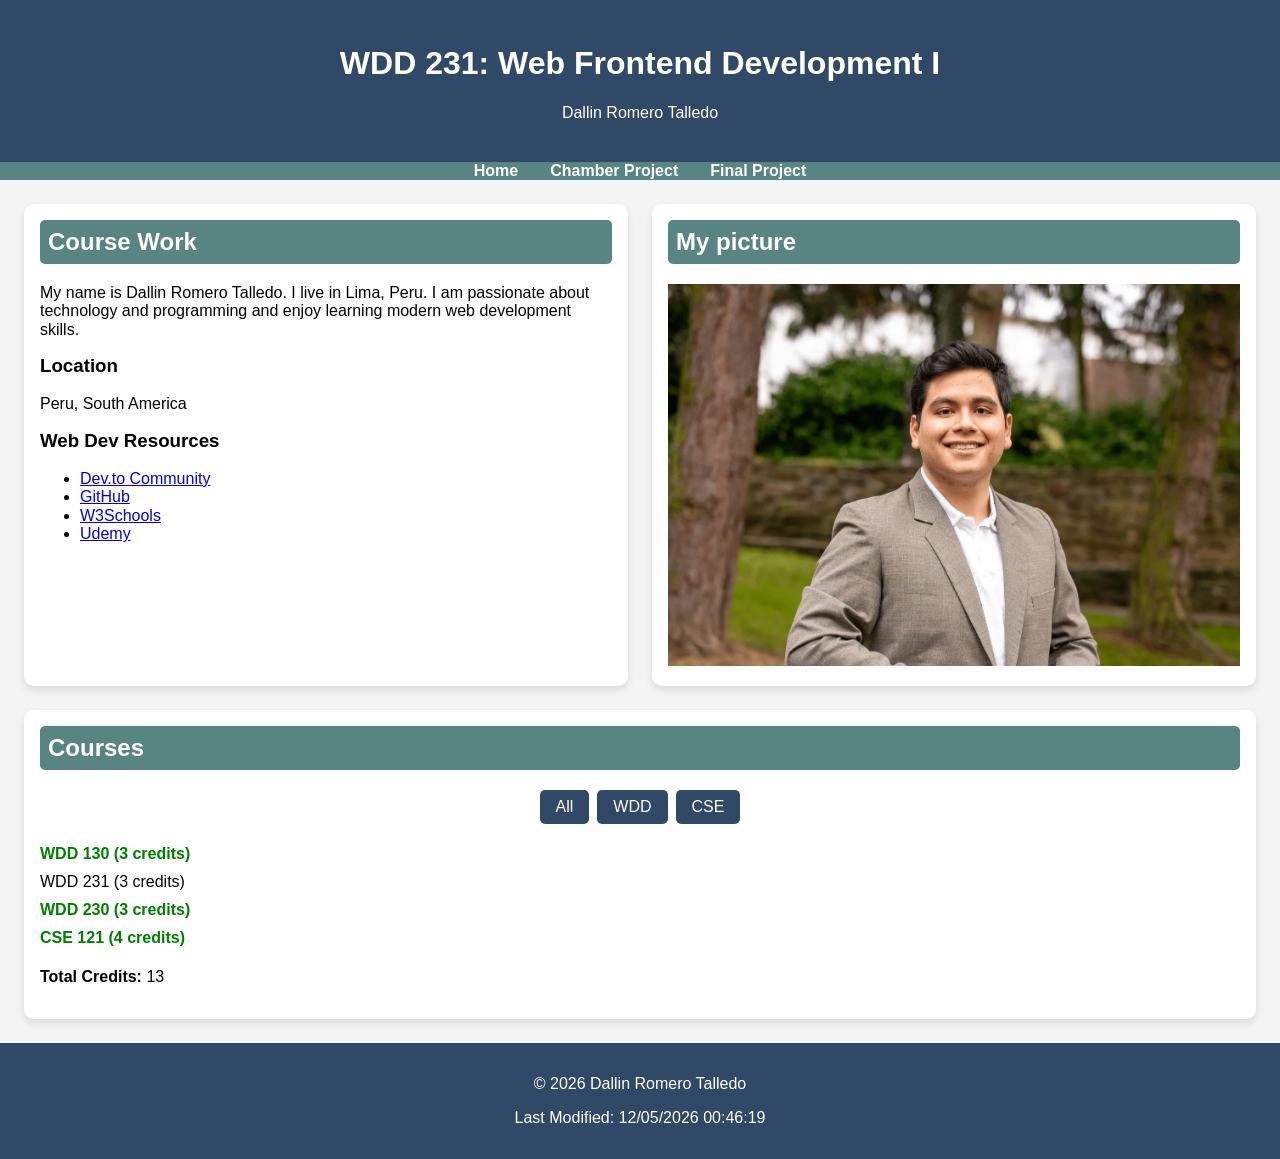
<file: index.html>
<!doctype html>
<html lang="en">
  <head>
    <meta charset="UTF-8" />
    <meta name="viewport" content="width=device-width, initial-scale=1.0" />
    <meta
      name="description"
      content="WDD 231: Web Frontend Development I - Course Home Page"
    />
    <meta name="author" content="Dallin Romero Talledo" />
    <title>WDD 231: Web Frontend Development I</title>
    <meta property="og:title" content="Dallin Romero - Backend Programer" />
    <meta
      property="og:description"
      content="Technical Support & Software Development Student with experience in IT support, systems troubleshooting, and customer-focused solutions."
    />
    <meta
      property="og:image"
      content="https://romerotalledo.github.io/wdd231/images/my-newpicture.jpg"
    />
    <meta property="og:url" content="https://romerotalledo.github.io/wdd231/" />

    <link rel="stylesheet" href="styles/normalize.css" />
    <link rel="stylesheet" href="styles/courses.css" />
    <link rel="stylesheet" href="styles/large.css" />
    <link rel="icon" href="images/icon.png" />
  </head>

  <body>
    <!-- HEADER -->
    <header>
      <h1>WDD 231: Web Frontend Development I</h1>
      <p>Dallin Romero Talledo</p>
      <button id="ham-btn" class="hamburger" aria-label="Open navigation menu">
        ☰
      </button>
    </header>

    <!-- NAVIGATION -->
    <nav>
      <ul>
        <li>
          <a href="#">Home</a>
        </li>
        <li>
          <a href="#">Chamber Project</a>
        </li>
        <li>
          <a href="#">Final Project</a>
        </li>
      </ul>
    </nav>

    <!-- MAIN CONTENT -->
    <main class="home-grid">
      <!-- LEFT COLUMN -->
      <section class="course-work">
        <h2>Course Work</h2>

        <p>
          My name is Dallin Romero Talledo. I live in Lima, Peru. I am
          passionate about technology and programming and enjoy learning modern
          web development skills.
        </p>

        <h3>Location</h3>
        <p>Peru, South America</p>

        <h3>Web Dev Resources</h3>
        <ul>
          <li><a href="https://dev.to" target="_blank">Dev.to Community</a></li>
          <li>
            <a href="https://github.com/RomeroTalledo" target="_blank"
              >GitHub</a
            >
          </li>
          <li>
            <a href="https://www.w3schools.com" target="_blank">W3Schools</a>
          </li>
          <li><a href="https://www.udemy.com" target="_blank">Udemy</a></li>
        </ul>
      </section>
      <!-- RIGHT COLUMN -->
      <section class="course-work">
        <h2>My picture</h2>
        <img src="images/my-newpicture.jpg" alt="Profile Picture" />
      </section>

      <section class="courses">
        <h2>Courses</h2>

        <div class="course-buttons">
          <button id="all">All</button>
          <button id="wdd">WDD</button>
          <button id="cse">CSE</button>
        </div>

        <ul id="courseList"></ul>

        <p>
          <strong>Total Credits:</strong>
          <span id="totalCredits">0</span>
        </p>
      </section>
    </main>

    <!-- FOOTER -->
    <footer>
      <p>&copy; <span id="currentyear"></span> Dallin Romero Talledo</p>
      <p id="lastModified"></p>
    </footer>

    <!-- SCRIPTS -->
    <script src="scripts/courses.js"></script>
  </body>
</html>
</file>
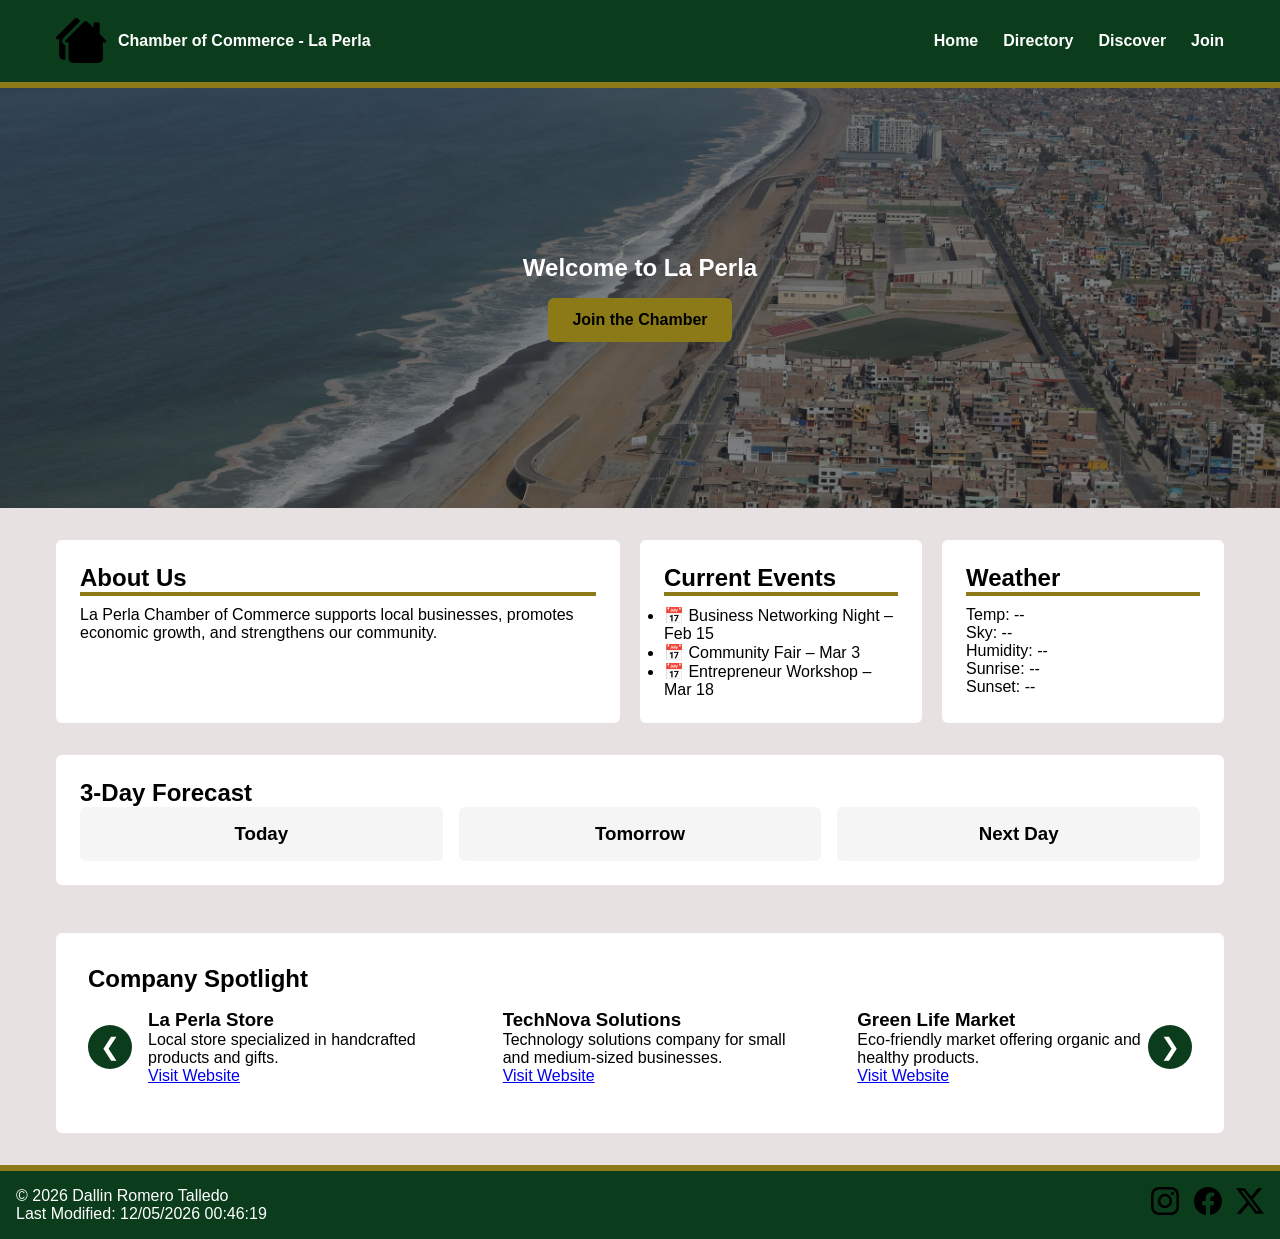
<file: chamber/index.html>
<!doctype html>
<html lang="en">
  <head>
    <meta charset="UTF-8" />
    <meta name="viewport" content="width=device-width, initial-scale=1.0" />
    <title>Chamber of Commerce - La Perla</title>

    <meta
      name="description"
      content="La Perla Chamber of Commerce supports local businesses, events, and community growth."
    />
    <meta name="author" content="Dallin Romero Talledo" />

    <link rel="stylesheet" href="styles/directory.css" />
    <link rel="icon" href="images/icon.png" />

    <script src="scripts/menu.js" defer></script>
    <script src="scripts/weather.js" defer></script>
    <script src="scripts/carousel.js" defer></script>
    <script src="scripts/lastmodified.js" defer></script>
  </head>

  <body>
    <header class="site-header">
      <div class="header-content">
        <div class="logo">
          <img src="images/houses-fill.svg" alt="Chamber logo" />
          <span>Chamber of Commerce - La Perla</span>
        </div>

        <button id="ham-btn" class="hamburger">&#9776;</button>

        <nav id="nav-menu" class="nav">
          <ul>
            <li><a href="index.html">Home</a></li>
            <li><a href="directory.html">Directory</a></li>
            <li><a href="discover.html">Discover</a></li>
            <li><a href="join.html">Join</a></li>
          </ul>
        </nav>
      </div>
    </header>

    <!-- HERO -->
    <section class="hero">
      <img
        src="images/la-perla.webp"
        alt="View of La Perla district"
        class="hero-img"
        loading="lazy"
      />
      <div class="hero-content">
        <h1>Welcome to La Perla</h1>
        <a href="join.html" class="hero-cta">Join the Chamber</a>
      </div>
    </section>

    <main class="container">
      <!-- TOP GRID -->
      <section class="medium">
        <section>
          <h2>About Us</h2>
          <p>
            La Perla Chamber of Commerce supports local businesses, promotes
            economic growth, and strengthens our community.
          </p>
        </section>

        <section>
          <h2>Current Events</h2>
          <ul class="events">
            <li>📅 Business Networking Night – Feb 15</li>
            <li>📅 Community Fair – Mar 3</li>
            <li>📅 Entrepreneur Workshop – Mar 18</li>
          </ul>
        </section>

        <section>
          <h2>Weather</h2>
          <p id="temp">Temp: --</p>
          <p id="desc">Sky: --</p>
          <p id="humidity">Humidity: --</p>
          <p id="sunrise">Sunrise: --</p>
          <p id="sunset">Sunset: --</p>
        </section>
      </section>

      <!-- FORECAST RECTANGLE -->
      <section class="forecast-box">
        <h2>3-Day Forecast</h2>

        <div class="forecast-grid">
          <div class="forecast-day">
            <h3>Today</h3>
            <p id="today"></p>
          </div>

          <div class="forecast-day">
            <h3>Tomorrow</h3>
            <p id="tomorrow"></p>
          </div>

          <div class="forecast-day">
            <h3>Next Day</h3>
            <p id="day2"></p>
          </div>
        </div>
      </section>

      <!-- COMPANY SPOTLIGHT -->
      <section class="carousel-section">
        <h2>Company Spotlight</h2>

        <div class="carousel-wrapper">
          <button class="carousel-btn" id="prevBtn">&#10094;</button>

          <div class="carousel-viewport">
            <div class="carousel-track" id="carouselTrack"></div>
          </div>

          <button class="carousel-btn" id="nextBtn">&#10095;</button>
        </div>
      </section>
    </main>

    <footer>
      <div>
        <p>© 2026 Dallin Romero Talledo</p>
        <p id="lastModified"></p>
      </div>

      <div class="social">
        <img src="images/instagram.svg" alt="Instagram" />
        <img src="images/facebook.svg" alt="Facebook" />
        <img src="images/twitter.svg" alt="Twitter" />
      </div>
    </footer>
  </body>
</html>
</file>
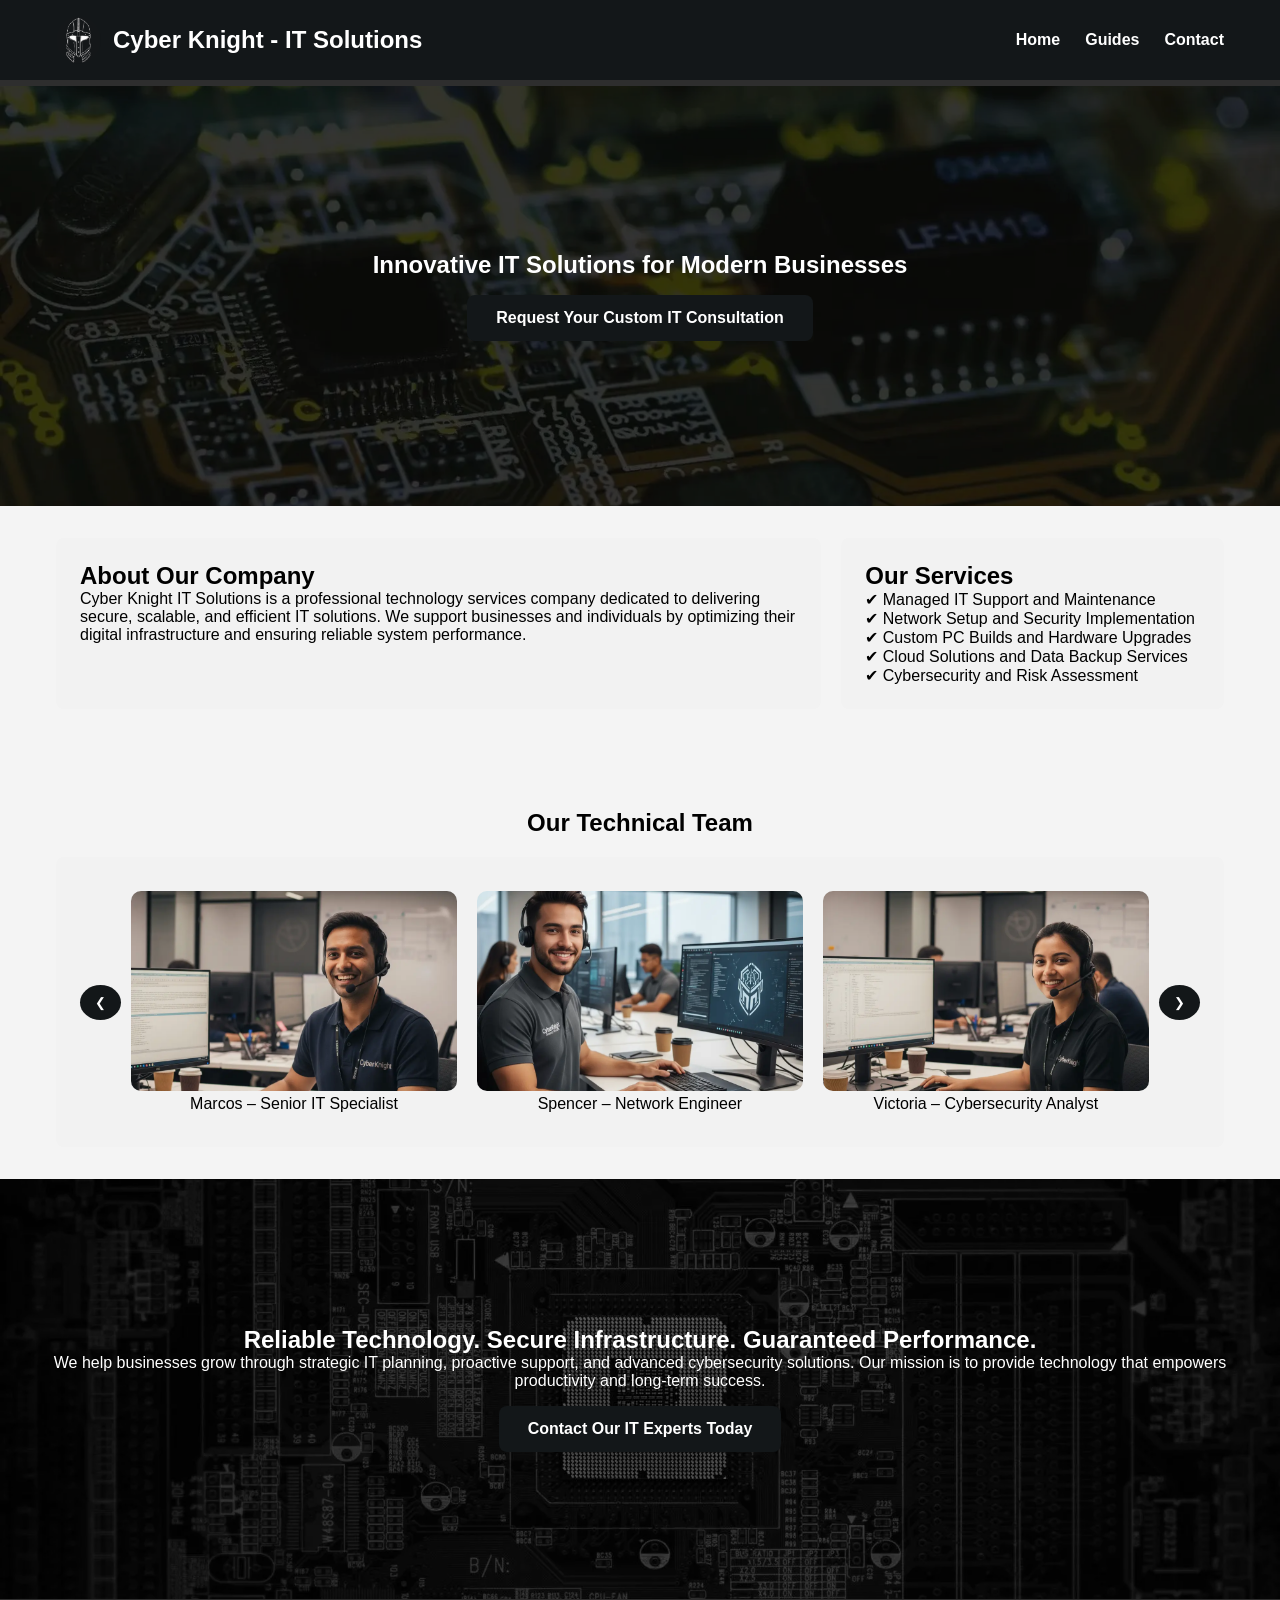
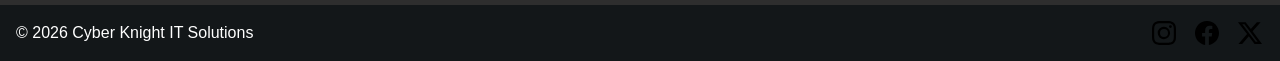
<file: final-project/index.html>
<!doctype html>
<html lang="en">
  <head>
    <meta charset="UTF-8" />
    <meta name="viewport" content="width=device-width, initial-scale=1.0" />

    <title>Cyber Knight | Professional IT Solutions</title>

    <!-- SEO Básico -->
    <meta
      name="description"
      content="Secure and scalable IT solutions including managed support, cybersecurity, cloud services, and hardware upgrades."
    />
    <meta name="author" content="Dallin Romero" />
    <meta
      name="keywords"
      content="IT support, cybersecurity, network setup, cloud solutions, managed IT services, custom PC builds"
    />

    <!-- Open Graph -->
    <meta
      property="og:title"
      content="Cyber Knight | Professional IT Solutions"
    />
    <meta
      property="og:description"
      content="Secure, scalable, and efficient IT solutions for businesses and individuals. Cybersecurity, cloud services, managed IT support, and more."
    />
    <meta
      property="og:image"
      content="https://romerotalledo.github.io/wdd231/final-project/images/icon.png"
    />
    <meta
      property="og:url"
      content="https://romerotalledo.github.io/wdd231/final-project/index.html"
    />
    <meta property="og:type" content="website" />

    <!-- Twitter Card -->
    <meta name="twitter:card" content="summary_large_image" />
    <meta
      name="twitter:title"
      content="Cyber Knight | Professional IT Solutions"
    />
    <meta
      name="twitter:description"
      content="Secure and scalable IT services. Managed support, cybersecurity, cloud solutions, and hardware upgrades."
    />
    <meta
      name="twitter:image"
      content="https://romerotalledo.github.io/wdd231/final-project/images/icon.png"
    />

    <link rel="stylesheet" href="styles/base.css" />
    <link rel="stylesheet" href="styles/main.css" />

    <link rel="icon" href="images/icon-2.png" type="image/png" />
    <link rel="preconnect" href="https://fonts.googleapis.com" />
    <link rel="preconnect" href="https://fonts.gstatic.com" crossorigin />
    <link
      href="https://fonts.googleapis.com/css2?family=Orbitron:wght@400;700&display=swap"
      rel="stylesheet"
    />

    <script src="scripts/carrusel.js" defer></script>
    <script src="scripts/menu.js" defer></script>
  </head>

  <body>
    <header class="site-header">
      <div class="header-content">
        <div class="logo">
          <img
            src="images/icon.png"
            alt="Cyber Knight IT Solutions company logo"
            width="48"
            height="48"
          />
          <h2>Cyber Knight - IT Solutions</h2>
        </div>

        <button
          id="ham-btn"
          class="hamburger"
          aria-label="Open navigation menu"
          aria-controls="nav-menu"
          aria-expanded="false"
        >
          &#9776;
        </button>

        <nav id="nav-menu" class="nav">
          <ul>
            <li><a href="index.html" aria-current="page">Home</a></li>
            <li><a href="guides.html">Guides</a></li>
            <li><a href="contact.html">Contact</a></li>
          </ul>
        </nav>
      </div>
    </header>

    <section class="hero">
      <img
        src="images/motherboard.webp"
        class="hero-img"
        alt="Close-up of a computer motherboard with advanced circuitry"
        loading="lazy"
        width="1200"
        height="600"
      />
      <div class="hero-content">
        <h1>Innovative IT Solutions for Modern Businesses</h1>
        <a href="contact.html" class="hero-cta">
          Request Your Custom IT Consultation
        </a>
      </div>
    </section>

    <main class="container-1">
      <section class="medium">
        <section>
          <h2>About Our Company</h2>
          <p>
            Cyber Knight IT Solutions is a professional technology services
            company dedicated to delivering secure, scalable, and efficient IT
            solutions. We support businesses and individuals by optimizing their
            digital infrastructure and ensuring reliable system performance.
          </p>
        </section>

        <section>
          <h2>Our Services</h2>
          <p>
            ✔ Managed IT Support and Maintenance<br />
            ✔ Network Setup and Security Implementation<br />
            ✔ Custom PC Builds and Hardware Upgrades<br />
            ✔ Cloud Solutions and Data Backup Services<br />
            ✔ Cybersecurity and Risk Assessment
          </p>
        </section>

        <div class="full-width">
          <h2 class="titulo-carrusel">Our Technical Team</h2>

          <section class="carrusel">
            <button
              class="flecha izquierda"
              aria-label="Previous team member"
            >
              &#10094;
            </button>

            <div class="contenedor">
              <div class="track">
                <div class="item">
                  <img
                    src="images/worker-1.webp"
                    alt="IT technician working on enterprise server infrastructure"
                    loading="lazy"
                    width="300"
                    height="300"
                  />
                  <p>Marcos – Senior IT Specialist</p>
                </div>

                <div class="item">
                  <img
                    src="images/worker-2.webp"
                    alt="Cybersecurity specialist monitoring network security systems"
                    loading="lazy"
                    width="300"
                    height="300"
                  />
                  <p>Spencer – Network Engineer</p>
                </div>

                <div class="item">
                  <img
                    src="images/worker-3.webp"
                    alt="Cloud engineer configuring cloud-based infrastructure"
                    loading="lazy"
                    width="300"
                    height="300"
                  />
                  <p>Victoria – Cybersecurity Analyst</p>
                </div>

                <div class="item">
                  <img
                    src="images/worker-4.webp"
                    alt="Hardware technician upgrading computer components"
                    loading="lazy"
                    width="300"
                    height="300"
                  />
                  <p>Toshiro – Systems Administrator</p>
                </div>
              </div>
            </div>

            <button
              class="flecha derecha"
              aria-label="Next team member"
            >
              &#10095;
            </button>
          </section>
        </div>
      </section>
    </main>

    <section class="hero">
      <img
        src="images/golden.webp"
        class="hero-img"
        alt="Modern IT workspace with secure digital technology theme"
        loading="lazy"
        width="1200"
        height="600"
      />

      <div class="hero-content">
        <h2>
          Reliable Technology. Secure Infrastructure. Guaranteed Performance.
        </h2>
        <p>
          We help businesses grow through strategic IT planning, proactive
          support, and advanced cybersecurity solutions. Our mission is to
          provide technology that empowers productivity and long-term success.
        </p>
        <a href="contact.html" class="hero-cta">
          Contact Our IT Experts Today
        </a>
      </div>
    </section>

    <footer>
      <div>
        <p>© 2026 Cyber Knight IT Solutions</p>
        <p id="lastModified"></p>
      </div>

      <div class="social">
        <img
          src="images/instagram.svg"
          alt="Visit our Instagram page"
          width="24"
          height="24"
        />

        <img
          src="images/facebook.svg"
          alt="Visit our Facebook page"
          width="24"
          height="24"
        />

        <img
          src="images/twitter.svg"
          alt="Visit our Twitter page"
          width="24"
          height="24"
        />
      </div>
    </footer>
  </body>
</html>
</file>
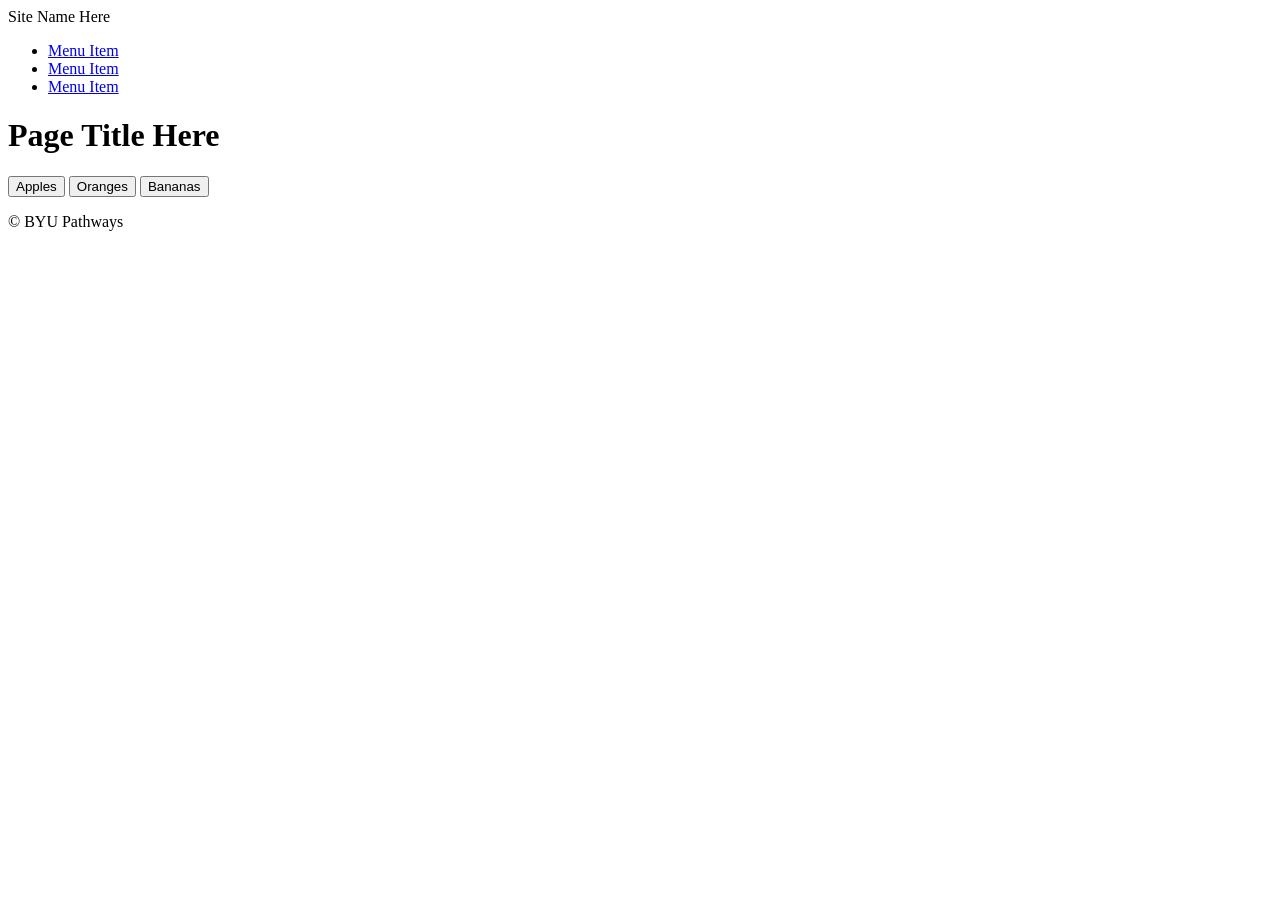
<file: startLab/index.html>
<!doctype html>
<html lang="en">
  <head>
    <meta charset="UTF-8" />
    <meta name="viewport" content="width=device-width, initial-scale=1.0" />
    <meta name="description" content="Start File" />
    <meta name="author" content="Paul Cheney" />

    <link rel="stylesheet" href="styles/small.css" />
    <link rel="stylesheet" href="styles/large.css" />

    <script src="scripts/modals.js" defer></script>

    <title>Start File</title>
  </head>

  <body>
    <header>
      <span>Site Name Here</span>
    </header>

    <nav>
      <ul>
        <li><a href="#">Menu Item</a></li>
        <li><a href="#">Menu Item</a></li>
        <li><a href="#">Menu Item</a></li>
      </ul>
    </nav>

    <main>
      <h1>Page Title Here</h1>
      <button id="openButton1">Apples</button>
      <button id="openButton2">Oranges</button>
      <button id="openButton3">Bananas</button>
      <dialog id="dialogBox">
        <div></div>
        <button id="closeButton">close</button>
      </dialog>
    </main>

    <footer>
      <p>&copy; BYU Pathways</p>
    </footer>
  </body>
</html>
</file>
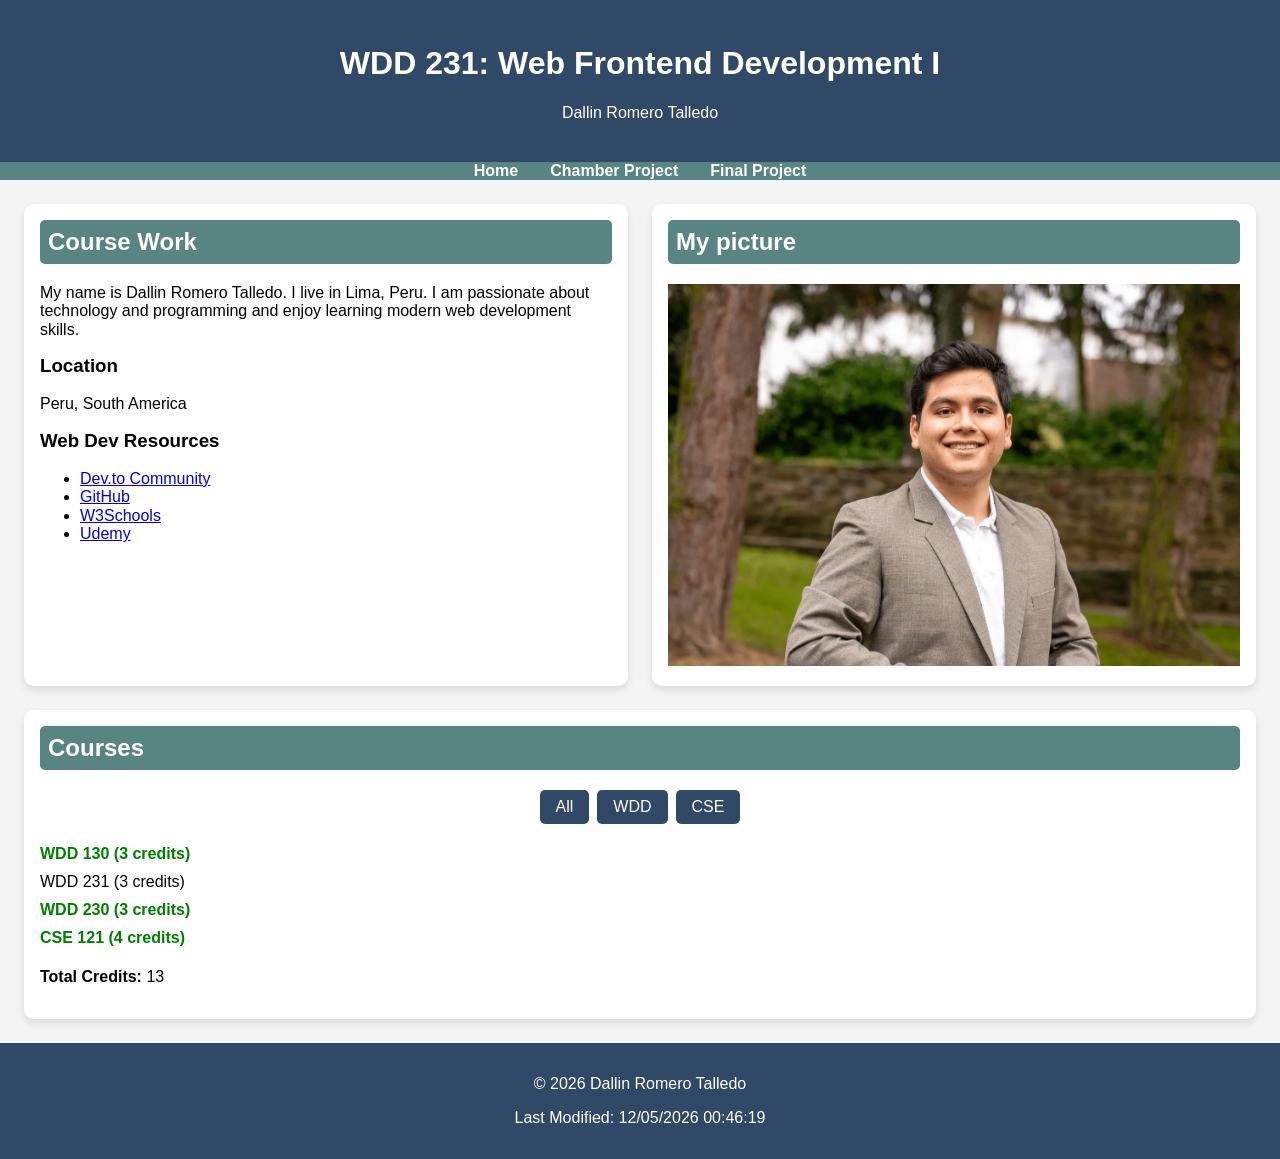
<file: courses.html>
<!DOCTYPE html>
<html lang="en">
  <head>
    <meta charset="UTF-8" />
    <meta name="viewport" content="width=device-width, initial-scale=1.0" />
    <meta
      name="description"
      content="WDD 231: Web Frontend Development I - Course Home Page"
    />
    <meta name="author" content="Dallin Romero Talledo" />
    <title>WDD 231: Web Frontend Development I</title>

    <link rel="stylesheet" href="styles/normalize.css" />
    <link rel="stylesheet" href="styles/courses.css" />
    <link rel="stylesheet" href="styles/large.css" />
  </head>

  <body>
    <!-- HEADER -->
    <header>
      <h1>WDD 231: Web Frontend Development I</h1>
      <p>Dallin Romero Talledo</p>
      <button id="ham-btn" class="hamburger" aria-label="Open navigation menu">☰</button>
    </header>

    <!-- NAVIGATION -->
    <nav>
      <ul>
        <li>
          <a href="#">Home</a>
        </li>
        <li>
          <a href="#">Chamber Project</a>
        </li>
        <li><a href="#">Final Project</a></li>
      </ul>
    </nav>

    <!-- MAIN CONTENT -->
    <main class="home-grid">
      <!-- LEFT COLUMN -->
      <section class="course-work">
        <h2>Course Work</h2>

        <p>
          My name is Dallin Romero Talledo. I live in Lima, Peru. I am
          passionate about technology and programming and enjoy learning modern
          web development skills.
        </p>

        <h3>Location</h3>
        <p>Peru, South America</p>

        <h3>Web Dev Resources</h3>
        <ul>
          <li><a href="https://dev.to" target="_blank">Dev.to Community</a></li>
          <li>
            <a href="https://github.com/RomeroTalledo" target="_blank"
              >GitHub</a
            >
          </li>
          <li>
            <a href="https://www.w3schools.com" target="_blank">W3Schools</a>
          </li>
          <li><a href="https://www.udemy.com" target="_blank">Udemy</a></li>
        </ul>
      </section>
<!-- RIGHT COLUMN -->
      <section class="course-work">
        <h2>My picture</h2>
        <img src="images/my-newpicture.jpg" alt="Profile Picture" />
      </section>

      
      <section class="courses">
        <h2>Courses</h2>

        <div class="course-buttons">
          <button id="all">All</button>
          <button id="wdd">WDD</button>
          <button id="cse">CSE</button>
        </div>

        <ul id="courseList"></ul>

        <p>
          <strong>Total Credits:</strong>
          <span id="totalCredits">0</span>
        </p>
      </section>
    </main>

    <!-- FOOTER -->
    <footer>
      <p>&copy; <span id="currentyear"></span> Dallin Romero Talledo</p>
      <p id="lastModified"></p>
    </footer>

    <!-- SCRIPTS -->
    <script src="scripts/courses.js"></script>
  </body>
</html>
</file>
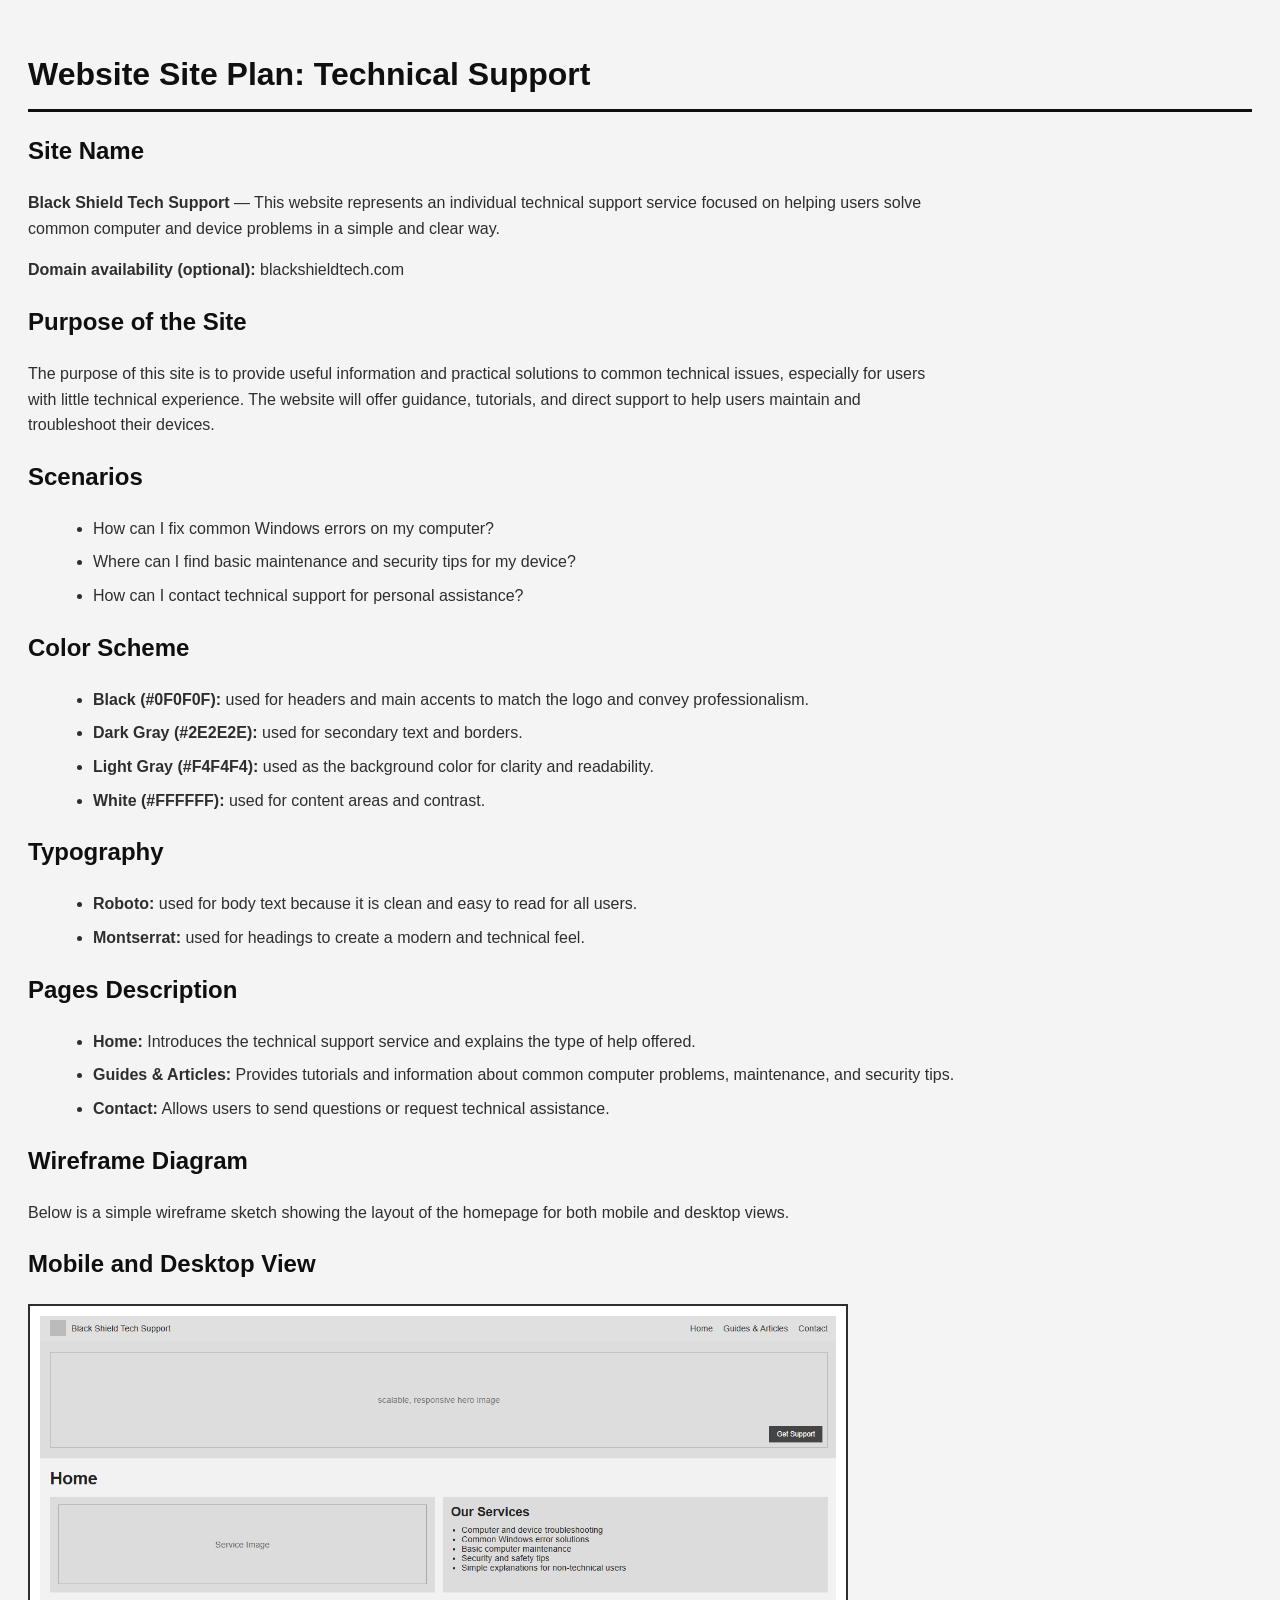
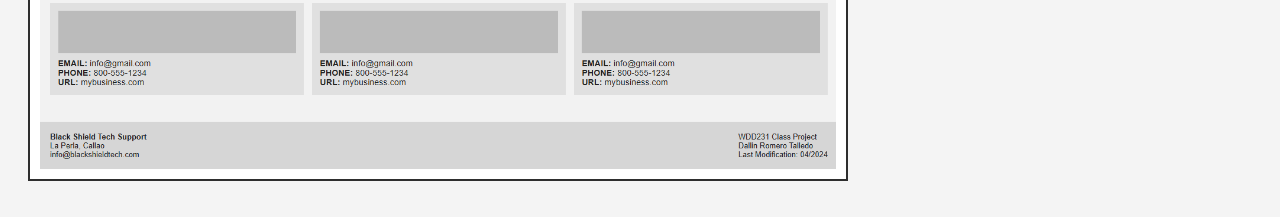
<file: finalproject.html>
<!DOCTYPE html>
<html lang="en">
  <head>
    <meta charset="UTF-8" />
    <meta name="viewport" content="width=device-width, initial-scale=1.0" />
    <meta
      name="description"
      content="WDD 231: Project Site Plan - Technical Support Website"
    />
    <meta name="author" content="Dallin Romero Talledo" />
    <title>Site Plan - Technical Support</title>
    <link rel="stylesheet" href="styles/final-plan.css" />
  </head>

  <body>
    <h1>Website Site Plan: Technical Support</h1>

    <h2>Site Name</h2>
    <p>
      <strong>Black Shield Tech Support</strong> — This website represents an
      individual technical support service focused on helping users solve common
      computer and device problems in a simple and clear way.
    </p>
    <p>
      <strong>Domain availability (optional):</strong>
      blackshieldtech.com
    </p>

    <h2>Purpose of the Site</h2>
    <p>
      The purpose of this site is to provide useful information and practical
      solutions to common technical issues, especially for users with little
      technical experience. The website will offer guidance, tutorials, and
      direct support to help users maintain and troubleshoot their devices.
    </p>

    <h2>Scenarios</h2>
    <ul>
      <li>How can I fix common Windows errors on my computer?</li>
      <li>Where can I find basic maintenance and security tips for my device?</li>
      <li>How can I contact technical support for personal assistance?</li>
    </ul>

    <h2>Color Scheme</h2>
    <ul>
      <li>
        <strong>Black (#0F0F0F):</strong> used for headers and main accents to
        match the logo and convey professionalism.
      </li>
      <li>
        <strong>Dark Gray (#2E2E2E):</strong> used for secondary text and borders.
      </li>
      <li>
        <strong>Light Gray (#F4F4F4):</strong> used as the background color for
        clarity and readability.
      </li>
      <li>
        <strong>White (#FFFFFF):</strong> used for content areas and contrast.
      </li>
    </ul>

    <h2>Typography</h2>
    <ul>
      <li>
        <strong>Roboto:</strong> used for body text because it is clean and easy
        to read for all users.
      </li>
      <li>
        <strong>Montserrat:</strong> used for headings to create a modern and
        technical feel.
      </li>
    </ul>

    <h2>Pages Description</h2>
    <ul>
      <li>
        <strong>Home:</strong> Introduces the technical support service and
        explains the type of help offered.
      </li>
      <li>
        <strong>Guides & Articles:</strong> Provides tutorials and information
        about common computer problems, maintenance, and security tips.
      </li>
      <li>
        <strong>Contact:</strong> Allows users to send questions or request
        technical assistance.
      </li>
    </ul>

    <h2>Wireframe Diagram</h2>
    <p>
      Below is a simple wireframe sketch showing the layout of the homepage for
      both mobile and desktop views.
    </p>

    <div class="wireframe">
      <h2>Mobile and Desktop View</h2>
      <img
        src="images/wireframe.png"
        alt="Technical Support website wireframe for mobile and desktop"
      />
    </div>
  </body>
</html>
</file>
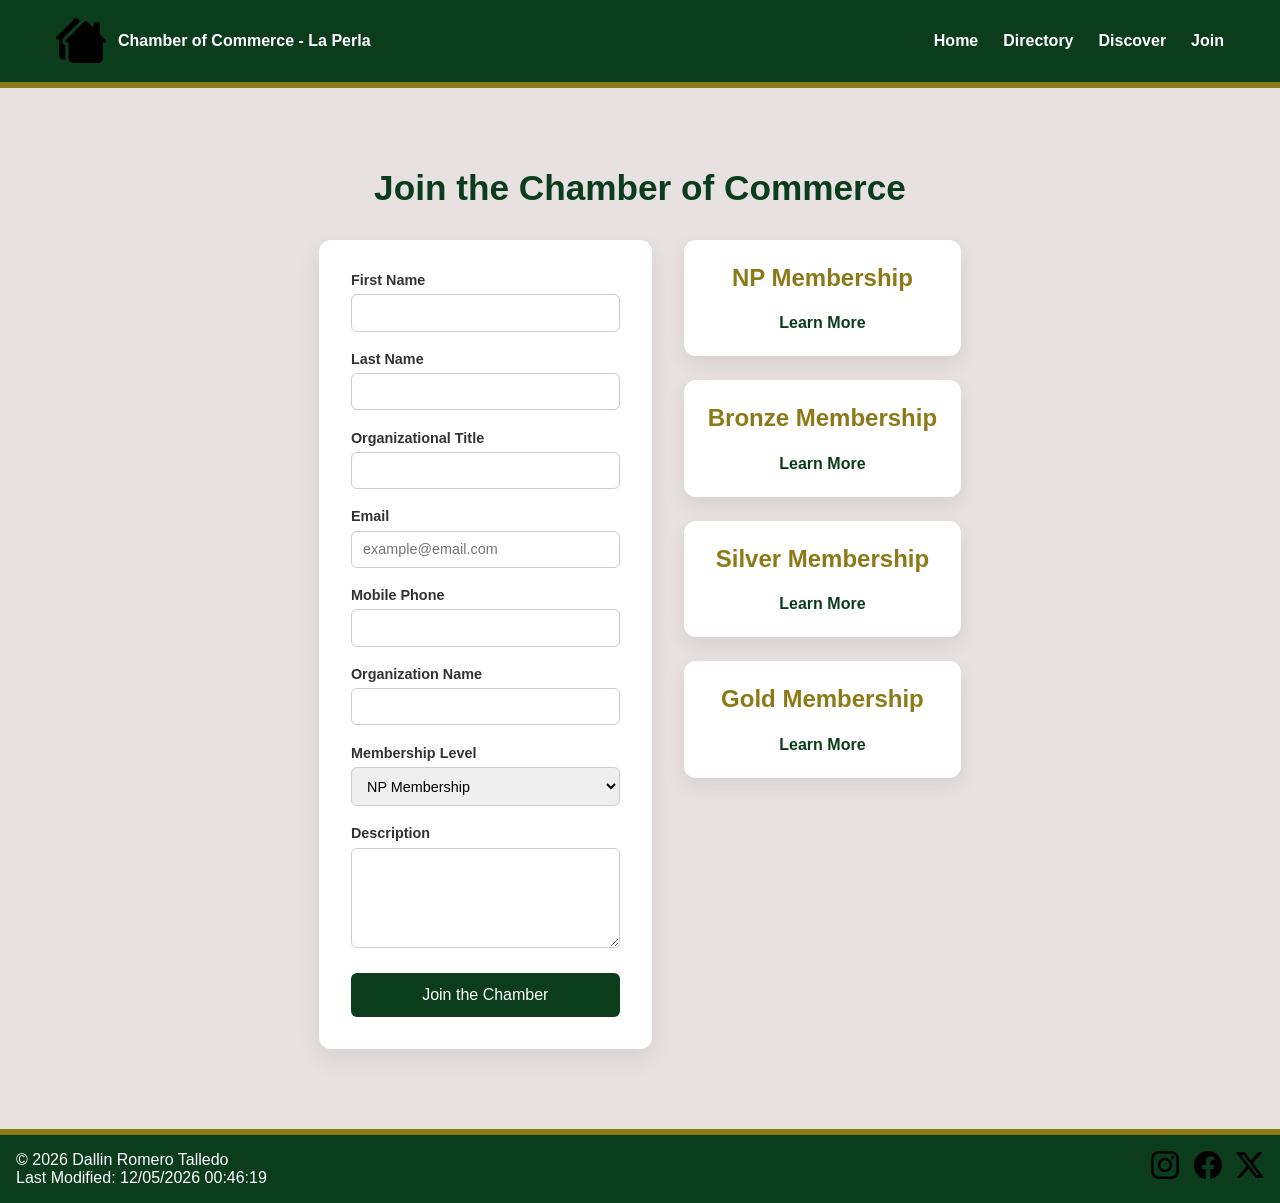
<file: chamber/join.html>
<!doctype html>
<html lang="en">
<head>
  <meta charset="UTF-8" />
  <meta name="viewport" content="width=device-width, initial-scale=1.0" />
  <title>Chamber of Commerce - La Perla</title>

  <meta name="description" content="La Perla Chamber of Commerce supports local businesses, events, and community growth." />
  <meta name="author" content="Dallin Romero Talledo" />

  <link rel="stylesheet" href="styles/directory.css" />
  <link rel="icon" href="images/icon.png" />

  <script src="scripts/menu.js" defer></script>
  <script src="scripts/weather.js" defer></script>
  <script src="scripts/carousel.js" defer></script>
  <script src="scripts/lastmodified.js" defer></script>
</head>

<body>
  <header class="site-header">
    <div class="header-content">
      <div class="logo">
        <img src="images/houses-fill.svg" alt="Chamber logo" />
        <span>Chamber of Commerce - La Perla</span>
      </div>

      <button id="ham-btn" class="hamburger">&#9776;</button>

      <nav id="nav-menu" class="nav">
        <ul>
          <li><a href="index.html">Home</a></li>
          <li><a href="directory.html">Directory</a></li>
           <li><a href="discover.html" >Discover</a></li>
          <li><a href="join.html">Join</a></li>
        </ul>
      </nav>
    </div>
  </header>

  <main class="container2">
    <h1>Join the Chamber of Commerce</h1>

    <section class="join-container">
      <form method="get" action="thankyou.html">

        <label>
          First Name
          <input type="text" name="fname" required autocomplete="given-name" title="First Name" />
        </label>

        <label>
          Last Name
          <input type="text" name="lname" required autocomplete="family-name" title="Last Name" />
        </label>

        <label>
          Organizational Title
          <input type="text" name="orgtitle" autocomplete="organization-title"
            title="Organizational Title" pattern="[A-Za-z\s\-]{7,}" />
        </label>

        <label>
          Email
          <input type="email" name="email" required autocomplete="email"
            placeholder="example@email.com" title="Email Address" />
        </label>

        <label>
          Mobile Phone
          <input type="tel" name="phone" required autocomplete="tel" title="Mobile Phone" />
        </label>

        <label>
          Organization Name
          <input type="text" name="organization" required autocomplete="organization"
            title="Organization Name" />
        </label>

        <label>
          Membership Level
          <select name="membership">
            <option value="np">NP Membership</option>
            <option value="bronze">Bronze Membership</option>
            <option value="silver">Silver Membership</option>
            <option value="gold">Gold Membership</option>
          </select>
        </label>

        <label>
          Description
          <textarea name="description" title="Organization Description"></textarea>
        </label>

        <input type="hidden" id="timestamp" name="timestamp" />

        <input type="submit" value="Join the Chamber" />
      </form>

      <section class="membership-cards">
        <div class="card">
          <h2>NP Membership</h2>
          <a href="#" data-modal="npModal">Learn More</a>
        </div>

        <div class="card">
          <h2>Bronze Membership</h2>
          <a href="#" data-modal="bronzeModal">Learn More</a>
        </div>

        <div class="card">
          <h2>Silver Membership</h2>
          <a href="#" data-modal="silverModal">Learn More</a>
        </div>

        <div class="card">
          <h2>Gold Membership</h2>
          <a href="#" data-modal="goldModal">Learn More</a>
        </div>
      </section>
    </section>

    <dialog id="npModal">
      <h3>NP Membership Benefits</h3>
      <p>No cost, community support, basic events.</p>
      <button class="close-modal">Close</button>
    </dialog>

    <dialog id="bronzeModal">
      <h3>Bronze Membership Benefits</h3>
      <p>Event discounts and basic advertising.</p>
      <button class="close-modal">Close</button>
    </dialog>

    <dialog id="silverModal">
      <h3>Silver Membership Benefits</h3>
      <p>Training sessions and homepage promotion.</p>
      <button class="close-modal">Close</button>
    </dialog>

    <dialog id="goldModal">
      <h3>Gold Membership Benefits</h3>
      <p>Premium advertising, events, and sponsorships.</p>
      <button class="close-modal">Close</button>
    </dialog>
  </main>

  <footer>
    <div>
    <p>© 2026 Dallin Romero Talledo</p>
    <p id="lastModified"></p>
  </div>

  <div class="social">
    <img src="images/instagram.svg" alt="Instagram">
    <img src="images/facebook.svg" alt="Facebook">
    <img src="images/twitter.svg" alt="Twitter">
  </div>
  </footer>

  <script src="scripts/join.js"></script>
</body>
</html>
</file>
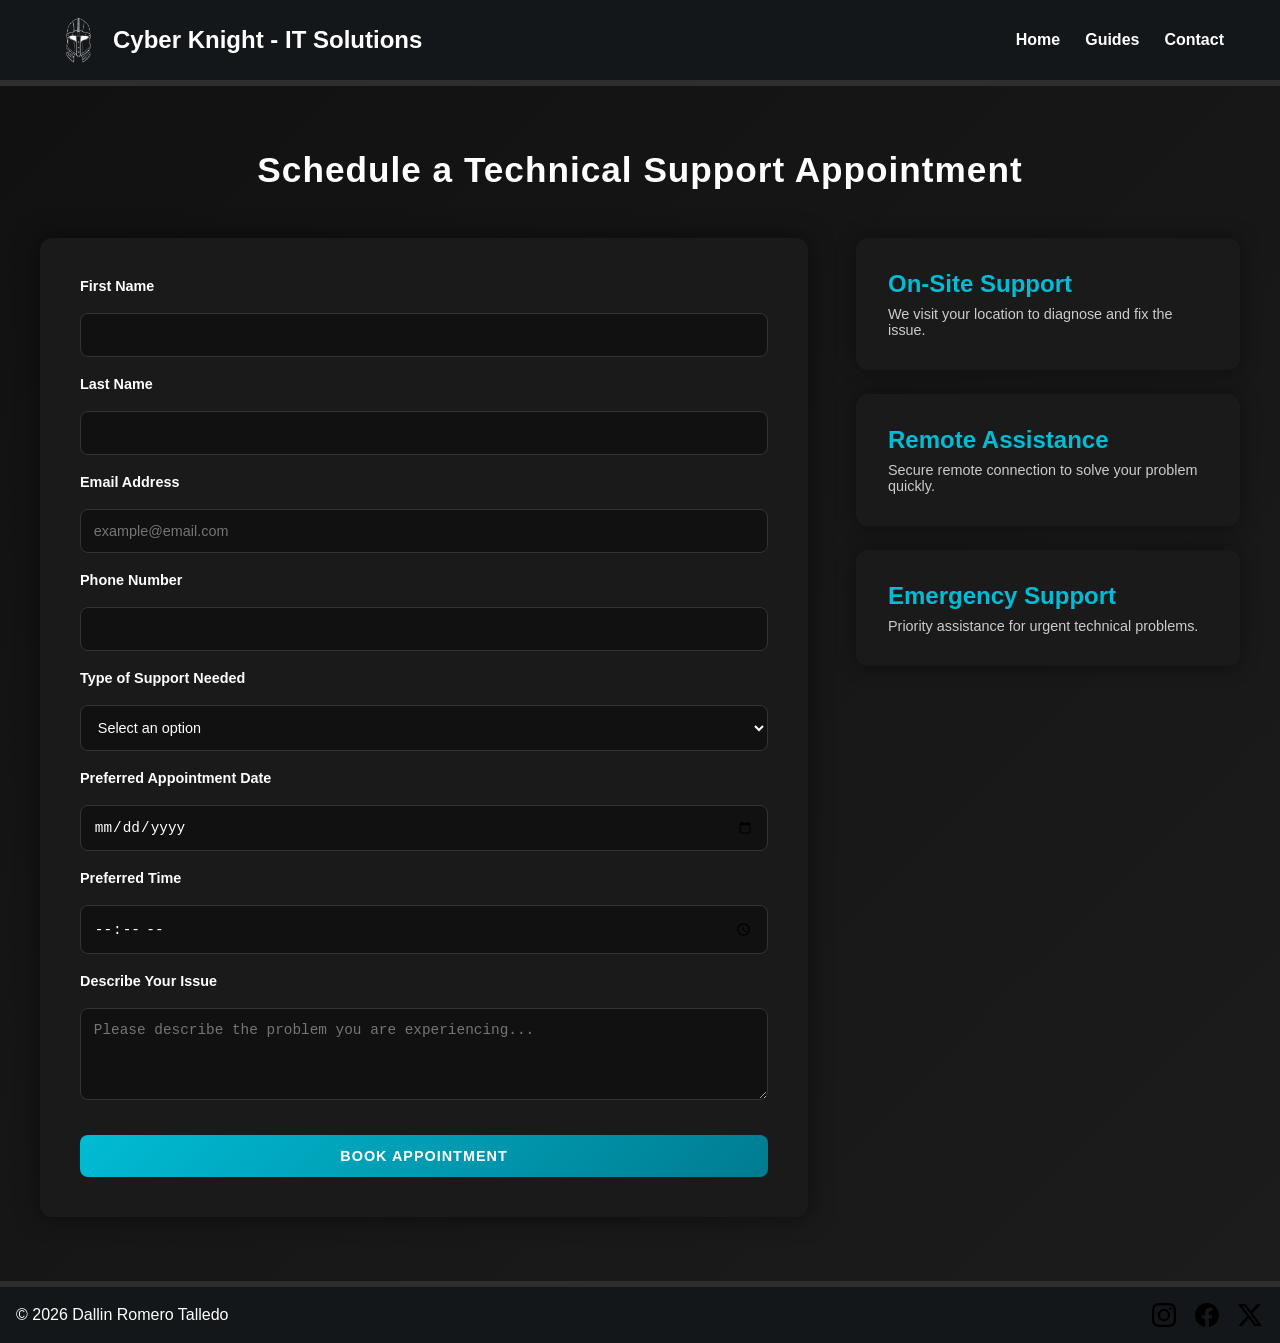
<file: final-project/contact.html>
<!doctype html>
<html lang="en">
<head>
  <meta charset="UTF-8" />
  <meta name="viewport" content="width=device-width, initial-scale=1.0" />

  <title>Cyber Knight | Contact</title>

  <!-- SEO Básico -->
  <meta
    name="description"
    content="Schedule professional IT support including hardware repair, cybersecurity assistance, network troubleshooting, and remote technical services."
  />
  <meta name="author" content="Dallin Romero" />
  <meta
    name="keywords"
    content="IT support appointment, technical support booking, cybersecurity help, hardware repair, network troubleshooting"
  />

  <!-- Open Graph -->
  <meta property="og:title" content="Cyber Knight | Schedule IT Support" />
  <meta
    property="og:description"
    content="Book a professional IT support appointment for hardware, software, network, or cybersecurity assistance."
  />
  <meta
    property="og:image"
    content="https://romerotalledo.github.io/wdd231/final-project/images/icon.png"
  />
  <meta
    property="og:url"
    content="https://romerotalledo.github.io/wdd231/final-project/contact.html"
  />
  <meta property="og:type" content="website" />

  <!-- Twitter Card -->
  <meta name="twitter:card" content="summary_large_image" />
  <meta
    name="twitter:title"
    content="Cyber Knight | Schedule IT Support"
  />
  <meta
    name="twitter:description"
    content="Book a professional IT support appointment for hardware, software, network, or cybersecurity assistance."
  />
  <meta
    name="twitter:image"
    content="https://romerotalledo.github.io/wdd231/final-project/images/icon.png"
  />

  <link rel="stylesheet" href="styles/base.css" />
  <link rel="stylesheet" href="styles/main.css" />

  <link rel="icon" href="images/icon-2.png" type="image/png" />

  <script src="scripts/carrusel.js" defer></script>
  <script src="scripts/menu.js" defer></script>
</head>

<body>

<header class="site-header">
  <div class="header-content">
    <div class="logo">
      <img
        src="images/icon.png"
        alt="Cyber Knight IT Solutions company logo"
        width="48"
        height="48"
      />
      <h2>Cyber Knight - IT Solutions</h2>
    </div>

    <button
      id="ham-btn"
      class="hamburger"
      aria-label="Open navigation menu"
      aria-controls="nav-menu"
      aria-expanded="false"
    >
      &#9776;
    </button>

    <nav id="nav-menu" class="nav">
      <ul>
        <li><a href="index.html">Home</a></li>
        <li><a href="guides.html">Guides</a></li>
        <li><a href="contact.html" aria-current="page">Contact</a></li>
      </ul>
    </nav>
  </div>
</header>

<main class="container-3">
  <h1>Schedule a Technical Support Appointment</h1>

  <section class="appointment-container">
    <form method="get" action="thankyou.html">

      <label for="fname">First Name</label>
      <input type="text" id="fname" name="fname" required autocomplete="given-name" />

      <label for="lname">Last Name</label>
      <input type="text" id="lname" name="lname" required autocomplete="family-name" />

      <label for="email">Email Address</label>
      <input
        type="email"
        id="email"
        name="email"
        required
        autocomplete="email"
        placeholder="example@email.com"
      />

      <label for="phone">Phone Number</label>
      <input type="tel" id="phone" name="phone" required autocomplete="tel" />

      <label for="support-type">Type of Support Needed</label>
      <select id="support-type" name="support-type" required>
        <option value="">Select an option</option>
        <option value="hardware">Hardware Issue</option>
        <option value="software">Software Issue</option>
        <option value="network">Network / Internet Issue</option>
        <option value="virus">Virus / Security Issue</option>
        <option value="other">Other</option>
      </select>

      <label for="appointment-date">Preferred Appointment Date</label>
      <input type="date" id="appointment-date" name="appointment-date" required />

      <label for="appointment-time">Preferred Time</label>
      <input type="time" id="appointment-time" name="appointment-time" required />

      <label for="description">Describe Your Issue</label>
      <textarea
        id="description"
        name="description"
        rows="4"
        placeholder="Please describe the problem you are experiencing..."
        required
      ></textarea>

      <input type="hidden" id="timestamp" name="timestamp" />

      <input type="submit" value="Book Appointment" />
    </form>

    <section class="support-info-cards">
      <div class="card">
        <h2>On-Site Support</h2>
        <p>We visit your location to diagnose and fix the issue.</p>
      </div>

      <div class="card">
        <h2>Remote Assistance</h2>
        <p>Secure remote connection to solve your problem quickly.</p>
      </div>

      <div class="card">
        <h2>Emergency Support</h2>
        <p>Priority assistance for urgent technical problems.</p>
      </div>
    </section>
  </section>
</main>

<footer>
  <div>
    <p>© 2026 Dallin Romero Talledo</p>
    <p id="lastModified"></p>
  </div>

  <div class="social">
    <img
      src="images/instagram.svg"
      alt="Visit our Instagram page"
      width="24"
      height="24"
    />
    <img
      src="images/facebook.svg"
      alt="Visit our Facebook page"
      width="24"
      height="24"
    />
    <img
      src="images/twitter.svg"
      alt="Visit our Twitter page"
      width="24"
      height="24"
    />
  </div>
</footer>

</body>
</html>
</file>
<file: styles/courses.css>
:root {
  --principal-color: #304966;
  --secondary-color: #588581;
}

* {
  box-sizing: border-box;
}

body {
  margin: 0;
  font-family: Arial, sans-serif;
  background-color: #f4f4f4;
}

/* HEADER */
header {
  background-color: var(--principal-color);
  color: white;
  text-align: center;
  padding: 1.5rem;
}

/* NAV */
nav {
  background-color: var(--secondary-color);
}

nav ul {
  display: flex;
  justify-content: center;
  list-style: none;
  padding: 0;
  margin: 0;
}

nav li {
  margin: 0 1rem;
}

nav a {
  color: white;
  text-decoration: none;
  font-weight: bold;
}

nav a:hover {
  text-decoration: underline;
}

/* MAIN – MOBILE FIRST */
main {
  display: grid;
  grid-template-columns: 1fr; 
  gap: 1.5rem;
  padding: 1.5rem;
}

/* SECTIONS */
section {
  background-color: white;
  padding: 1rem;
  border-radius: 10px;
  box-shadow: 0 4px 8px rgba(0, 0, 0, 0.1);
}

section h2 {
  background-color: var(--secondary-color);
  color: white;
  padding: 0.5rem;
  border-radius: 5px;
  margin-top: 0;
}

.course-work h3 {
  margin-top: 1rem;
}

.course-work img {
  max-width: 100%;
  height: auto;
}

/* COURSES */
.course-buttons {
  display: flex;
  justify-content: center;
  gap: 0.5rem;
  margin-bottom: 1rem;
}

.course-buttons button {
  padding: 0.5rem 1rem;
  border: none;
  background-color: var(--principal-color);
  color: white;
  border-radius: 5px;
  cursor: pointer;
}

.course-buttons button:hover {
  background-color: #1f5c63;
}

.courses ul {
  list-style: none;
  padding: 0;
}

.courses li {
  padding: 0.3rem 0;
}
/* HAMBURGER BUTTON */
.hamburger {
  background: none;
  border: none;
  font-size: 2rem;
  color: white;
  cursor: pointer;
  display: block; 
}

/* MOBILE NAV */
nav {
  display: none;
}

nav.open {
  display: block;
}

nav ul {
  flex-direction: column;
  align-items: center;
}


/* FOOTER */
footer {
  background-color:var(--principal-color);
  color: white;
  text-align: center;
  padding: 1rem;
}


/* DESKTOP */

@media (min-width: 768px) {
  main {
    grid-template-columns: 1fr 1fr; 
  }

  .hamburger {
    display: none; 
  }

  nav {
    display: block; 
  }

  nav ul {
    flex-direction: row;
  }

  .courses {
    grid-column: 1 / -1; 
  }
}
</file>
<file: styles/large.css>
@media only screen and (min-width: 38rem) {
  header,
  main,
  nav,
  footer {
    max-width: 1300px;
    margin: 0 auto;
  }
  header {
    grid-template-columns: 24px auto;
  }
  .hamburger {
    display: none;
  }
}
</file>
<file: chamber/styles/directory.css>
:root {
  --green-dark: #0b3d1c;
  --gold: #8c7a18;
  --bg-light: #e8e1e1;
}

* {
  margin: 0;
  padding: 0;
  box-sizing: border-box;
}

body {
  font-family: Arial, Helvetica, sans-serif;
  background-color: var(--bg-light);
  min-height: 100vh;
  display: flex;
  flex-direction: column;
}

main {
  flex: 1;
}

/* HEADER */
.site-header {
  background-color: var(--green-dark);
  border-bottom: 6px solid var(--gold);
  position: relative; /* 🔥 CLAVE PARA MENÚ MÓVIL */
}

.header-content {
  max-width: 1200px;
  margin: auto;
  padding: 1rem;
  display: flex;
  justify-content: space-between;
  align-items: center;
}

.logo {
  display: flex;
  align-items: center;
  gap: 12px;
  color: white;
  font-weight: bold;
}

.logo img {
  width: 50px;
}

/* NAV */
.nav ul {
  list-style: none;
  display: flex;
  gap: 25px;
}

.nav a {
  color: white;
  text-decoration: none;
  font-weight: bold;
}

.nav a.active {
  color: var(--gold);
  text-decoration: underline;
}

.hamburger {
  display: none;
  font-size: 2rem;
  background: none;
  border: none;
  color: white;
}

/* HERO */
.hero {
  position: relative;
  width: 100%;
  max-height: 420px;
  overflow: hidden;
}

.hero-img {
  width: 100%;
  height: 420px;
  object-fit: cover;
}

.hero-content {
  position: absolute;
  inset: 0;
  background: rgba(0, 0, 0, 0.45);
  display: flex;
  flex-direction: column;
  justify-content: center;
  align-items: center;
  color: white;
}

.hero-cta {
  margin-top: 1rem;
  padding: 0.8rem 1.5rem;
  background: var(--gold);
  color: black;
  text-decoration: none;
  font-weight: bold;
  border-radius: 6px;
}

/* MAIN */
.container {
  max-width: 1200px;
  margin: auto;
  padding: 2rem 1rem;
}

.medium {
  display: grid;
  grid-template-columns: 2fr 1fr 1fr;
  gap: 20px;
}

.medium section {
  background: white;
  padding: 1.5rem;
  border-radius: 6px;
}

.medium h2 {
  border-bottom: 4px solid var(--gold);
  margin-bottom: 10px;
}

/* FORECAST */
.forecast-box {
  margin-top: 2rem;
  background: white;
  padding: 1.5rem;
  border-radius: 6px;
}

.forecast-grid {
  display: grid;
  grid-template-columns: repeat(3, 1fr);
  gap: 1rem;
}

.forecast-day {
  background: #f5f5f5;
  padding: 1rem;
  border-radius: 6px;
  text-align: center;
}

/* CAROUSEL */
.carousel-section {
  margin-top: 3rem;
  background: white;
  padding: 2rem;
  border-radius: 6px;
}

.carousel-wrapper {
  display: flex;
  align-items: center;
}

.carousel-viewport {
  overflow: hidden;
  width: 100%;
}

.carousel-track {
  display: flex;
  width: 100%;
  gap: 1rem;
}

.carousel-card {
  flex: 0 0 33.3333%;
  padding: 1rem;
}

.carousel-card-inner {
  background: #f5f5f5;
  padding: 1rem;
  border-radius: 6px;
  text-align: center;
}

.carousel-card img {
  width: 100%;
  height: 100px;
  object-fit: contain;
}

.carousel-btn {
  background: var(--green-dark);
  color: white;
  border: none;
  font-size: 1.5rem;
  padding: 8px 12px;
  border-radius: 50%;
}

/* FOOTER */
footer {
  background: var(--green-dark);
  border-top: 6px solid var(--gold);
  color: white;
  padding: 1rem;
  display: flex;
  justify-content: space-between;
}

.social img {
  width: 28px;
  margin-left: 10px;
}

/* MOBILE */
@media (max-width: 768px) {
  .hamburger {
    display: block;
    cursor: pointer;
  }

  .nav {
    display: none;
    position: absolute;
    width: 100%;
    background: var(--green-dark);
    top: 100%;
    left: 0;
    z-index: 1000;
  }

  .nav.open {
    display: block;
  }

  .nav ul {
    flex-direction: column;
    text-align: center;
    padding: 1rem 0;
    gap: 0;
  }

  .nav li {
    padding: 1rem 0;
    border-top: 1px solid rgba(255,255,255,0.2);
  }

  .medium,
  .forecast-grid {
    grid-template-columns: 1fr;
  }

  .carousel-card {
    flex: 0 0 100%;
  }
}

/* ===== JOIN PAGE MAIN ONLY ===== */
.container2 {
  max-width: 1200px;
  margin: 3rem auto;
  padding: 2rem;
  display: grid;
  gap: 2rem;
}

.container2 h1 {
  text-align: center;
  color: #0b3d1c;
  font-size: 2.2rem;
}

/* ===== FORM + CARDS LAYOUT ===== */
.container2 .join-container {
  display: grid;
  gap: 2rem;
}

/* Desktop layout */
@media (min-width: 900px) {
  .container2 .join-container {
    grid-template-columns: 1.2fr 1fr;
    align-items: start;
  }
}

/* ===== FORM ===== */
.container2 form {
  background-color: #ffffff;
  padding: 2rem;
  border-radius: 12px;
  box-shadow: 0 10px 25px rgba(0, 0, 0, 0.08);
  display: grid;
  gap: 1.2rem;
}

.container2 form label {
  display: flex;
  flex-direction: column;
  font-weight: 600;
  font-size: 0.9rem;
  color: #333;
}

.container2 form input,
.container2 form select,
.container2 form textarea {
  margin-top: 0.4rem;
  padding: 0.6rem 0.7rem;
  border-radius: 6px;
  border: 1px solid #ccc;
  font-size: 0.9rem;
}

.container2 form textarea {
  resize: vertical;
  min-height: 100px;
}

.container2 form input:focus,
.container2 form select:focus,
.container2 form textarea:focus {
  outline: none;
  border-color: #0b3d1c;
}

/* Submit button */
.container2 form input[type="submit"] {
  background-color: #0b3d1c;
  color: #fff;
  border: none;
  padding: 0.8rem;
  border-radius: 6px;
  cursor: pointer;
  font-size: 1rem;
  transition: background-color 0.3s ease;
}

.container2 form input[type="submit"]:hover {
  background-color: #145c2e;
}

/* ===== MEMBERSHIP CARDS ===== */
.container2 .membership-cards {
  display: grid;
  gap: 1.5rem;
}

/* Card */
.container2 .card {
  background-color: #ffffff;
  padding: 1.5rem;
  border-radius: 12px;
  box-shadow: 0 8px 20px rgba(0, 0, 0, 0.08);
  text-align: center;
  animation: fadeUp 0.8s ease forwards;
  opacity: 0;
}

/* stagger animation */
.container2 .card:nth-child(1) { animation-delay: 0.1s; }
.container2 .card:nth-child(2) { animation-delay: 0.25s; }
.container2 .card:nth-child(3) { animation-delay: 0.4s; }
.container2 .card:nth-child(4) { animation-delay: 0.55s; }

.container2 .card h2 {
  color: #8c7a18;
  margin-bottom: 0.6rem;
}

.container2 .card a {
  display: inline-block;
  margin-top: 0.8rem;
  color: #0b3d1c;
  font-weight: bold;
  text-decoration: none;
}

.container2 .card a:hover {
  text-decoration: underline;
}

/* ===== MODALS ===== */
.container2 dialog {
  border: none;
  border-radius: 12px;
  padding: 2rem;
  max-width: 400px;
  box-shadow: 0 20px 40px rgba(0, 0, 0, 0.25);
}

.container2 dialog::backdrop {
  background: rgba(0, 0, 0, 0.5);
}

.container2 dialog button {
  margin-top: 1.5rem;
  padding: 0.6rem 1rem;
  background-color: #0b3d1c;
  color: #fff;
  border: none;
  border-radius: 6px;
  cursor: pointer;
}

/* ===== ANIMATION ===== */
@keyframes fadeUp {
  from {
    opacity: 0;
    transform: translateY(20px);
  }
  to {
    opacity: 1;
    transform: translateY(0);
  }
}

/* ===== CENTER MODAL DIALOG ===== */
.container2 dialog[open] {
  position: fixed;
  top: 50%;
  left: 50%;
  transform: translate(-50%, -50%);
}


/* ===== DIRECTORY GALLERY MAIN ===== */
.container3 {
  max-width: 1200px;
  margin: 3rem auto;
  padding: 2rem;
}

.container3 h1 {
  text-align: center;
  margin-bottom: 2rem;
  color: #0b3d1c;
}

.container3 .gallery {
  display: grid;
  gap: 2rem;
}

@media (min-width: 700px) {
  .container3 .gallery {
    grid-template-columns: repeat(auto-fit, minmax(260px, 1fr));
  }
}

.container3 .member-card {
  background: #fff;
  border-radius: 12px;
  padding: 1.5rem;
  box-shadow: 0 8px 20px rgba(0,0,0,0.08);
  text-align: center;
}

.container3 .image-box {
  width: 100%;
  height: 160px;
  background: #eaeaea;
  border-radius: 8px;
  overflow: hidden;
  margin-bottom: 1rem;
}

.container3 .image-box img {
  width: 100%;
  height: 100%;
  object-fit: cover;
}

.container3 .member-card h2 {
  color: #8c7a18;
  margin-bottom: 0.3rem;
}

.container3 .level {
  font-weight: bold;
  color: #0b3d1c;
  margin-bottom: 0.5rem;
}

.container3 .member-card a {
  display: inline-block;
  margin-top: 0.8rem;
  color: #0b3d1c;
  font-weight: bold;
  text-decoration: none;
}

.container3 .member-card a:hover {
  text-decoration: underline;
}
/* ===== DIRECTORY GALLERY MAIN ===== */
.container3 {
  max-width: 1200px;
  margin: 3rem auto;
  padding: 2rem;
}

.container3 h1 {
  text-align: center;
  margin-bottom: 2rem;
  color: #0b3d1c;
}

.container3 .gallery {
  display: grid;
  gap: 2rem;
  grid-template-columns: 1fr;
}

@media (min-width: 700px) {
  .container3 .gallery {
    grid-template-columns: repeat(3, 1fr);
  }
}

.container3 .member-card {
  background: #fff;
  border-radius: 12px;
  padding: 1.5rem;
  box-shadow: 0 8px 20px rgba(0,0,0,0.08);
  text-align: center;
}

.container3 .image-box {
  width: 100%;
  height: 160px;
  background: #eaeaea;
  border-radius: 8px;
  overflow: hidden;
  margin-bottom: 1rem;
}

.container3 .image-box img {
  width: 100%;
  height: 100%;
  object-fit: cover;
}

.container3 .member-card h2 {
  color: #8c7a18;
  margin-bottom: 0.3rem;
}

.container3 .level {
  font-weight: bold;
  color: #0b3d1c;
  margin-bottom: 0.5rem;
}

.container3 .member-card a {
  display: inline-block;
  margin-top: 0.8rem;
  color: #0b3d1c;
  font-weight: bold;
  text-decoration: none;
}

.container3 .member-card a:hover {
  text-decoration: underline;
}

/* ===== THANK YOU MAIN ===== */

.thankyou-main {
  min-height: 80vh;
  background-image: url("../images/la-perla.jpg");
  background-size: cover;
  background-position: center;
  background-repeat: no-repeat;

  display: flex;
  align-items: center;
  justify-content: center;
  padding: 2rem;
}

.thankyou-box {
  background-color: rgba(255, 255, 255, 0.92);
  padding: 3rem 2.5rem;
  border-radius: 14px;
  max-width: 500px;
  text-align: center;
  box-shadow: 0 15px 40px rgba(0, 0, 0, 0.25);
}

.thankyou-box h1 {
  color: #0b3d1c;
  margin-bottom: 1rem;
  font-size: 2rem;
}

.thankyou-box p {
  font-size: 1.1rem;
  color: #333;
}

/* ===== DISCOVER PAGE ===== */

.discover-container {
  max-width: 1200px;
  margin: 3rem auto;
  padding: 2rem;
}

#visit-message {
  background: white;
  padding: 1rem;
  border-radius: 8px;
  margin-bottom: 2rem;
  text-align: center;
  font-weight: bold;
  box-shadow: 0 6px 15px rgba(0,0,0,0.08);
}

/* Grid container */
#cards-container {
  display: grid;
  gap: 2rem;
}

/* Card */
#cards-container section {
  background: #fff;
  padding: 1.5rem;
  border-radius: 12px;
  box-shadow: 0 8px 20px rgba(0,0,0,0.08);
}

/* Title */
#cards-container h2 {
  color: #8c7a18;
  margin-bottom: 0.8rem;
}

/* Image */
#cards-container figure {
  margin-bottom: 1rem;
}

#cards-container img {
  width: 100%;
  height: 200px;
  object-fit: cover;
  border-radius: 8px;
  transition: transform 0.3s ease;
}

/* Hover SOLO en pantallas medianas y grandes */
@media (min-width: 768px) {
  #cards-container img:hover {
    transform: scale(1.05);
  }
}

/* Address */
#cards-container address {
  font-style: normal;
  font-weight: bold;
  margin-bottom: 0.5rem;
  color: #0b3d1c;
}

/* Button */
#cards-container button {
  margin-top: 1rem;
  padding: 0.6rem 1rem;
  background: var(--green-dark);
  color: white;
  border: none;
  border-radius: 6px;
  cursor: pointer;
}

#cards-container button:hover {
  background: #145c2e;
}

/* Responsive Grid */
@media (min-width: 700px) {
  #cards-container {
    grid-template-columns: repeat(2, 1fr);
  }
}

@media (min-width: 1025px) {
  #cards-container {
    grid-template-columns: repeat(3, 1fr);
  }
}
</file>
<file: final-project/styles/base.css>
:root {
  --black: #131719;
  --DarkGray: #2e2e2e;
  --LightGray: #f4f4f4;
  --White: #ffffff;
}

/* RESET */
* {
  margin: 0;
  padding: 0;
  box-sizing: border-box;
}

body {
  font-family: Arial, Helvetica, sans-serif;
  background-color: var(--LightGray);
  min-height: 100vh;
  display: flex;
  flex-direction: column;
}

main {
  flex: 1;
}

/* ================= HEADER ================= */

.site-header {
  background-color: var(--black);
  border-bottom: 6px solid var(--DarkGray);
  position: relative;
  z-index: 1000;
}

.header-content {
  max-width: 1200px;
  margin: auto;
  padding: 1rem;
  display: flex;
  justify-content: space-between;
  align-items: center;
}

.logo {
  display: flex;
  align-items: center;
  gap: 12px;
  color: white;
}

.logo img {
  width: 45px;
  border-radius: 50%;
}

.nav ul {
  list-style: none;
  display: flex;
  gap: 25px;
}

.nav a {
  color: white;
  text-decoration: none;
  font-weight: bold;
}

/* BOTÓN HAMBURGUESA */
.hamburger {
  display: none;
  font-size: 2rem;
  background: none;
  border: none;
  color: white;
  cursor: pointer;
}

/* ================= FOOTER ================= */

footer {
  background: var(--black);
  border-top: 6px solid var(--DarkGray);
  color: white;
  padding: 1rem;
  display: flex;
  justify-content: space-between;
  align-items: center;
}

footer div:first-child {
  text-align: left;
}

.social {
  display: flex;
  gap: 15px;
}

.social img {
  width: 28px;
}

/* ================= RESPONSIVE GLOBAL ================= */

@media (max-width: 768px) {

  .hamburger {
    display: block;
  }

  .nav {
    position: absolute;
    top: 100%;
    left: 0;
    width: 100%;
    background: var(--black);
    max-height: 0;
    overflow: hidden;
    transition: max-height 0.3s ease;
  }

  .nav ul {
    flex-direction: column;
    text-align: center;
    padding: 1rem 0;
    gap: 20px;
  }

  .nav.open {
    max-height: 400px;
  }
}
</file>
<file: final-project/styles/main.css>
/* ================= HERO ================= */

.hero {
  position: relative;
  width: 100%;
  height: 420px;
  overflow: hidden;
}

.hero-img {
  width: 100%;
  height: 100%;
  object-fit: cover;
}

.hero-content {
  position: absolute;
  inset: 0;
  background: rgba(0, 0, 0, 0.45);
  display: flex;
  flex-direction: column;
  justify-content: center;
  align-items: center;
  color: white;
  text-align: center;
  padding: 0 1rem;
}

.hero-cta {
  margin-top: 1rem;
  padding: 0.9rem 1.8rem;
  background-color: var(--black);
  color: var(--White);
  text-decoration: none;
  font-weight: bold;
  border-radius: 8px;
  display: inline-block;
  transition: all 0.3s ease;
}

.hero-cta:hover {
  background-color: var(--DarkGray);
  transform: translateY(-2px);
}

.hero-cta:visited {
  color: var(--White);
}

/* ================= CONTAINER 1 ================= */

.container-1 {
  max-width: 1200px;
  margin: auto;
  padding: 2rem 1rem;
}

.medium {
  display: grid;
  grid-template-columns: 2fr 1fr;
  gap: 20px;
}

.medium section {
  background: #f2f2f2;
  padding: 1.5rem;
  border-radius: 8px;
}

.full-width {
  grid-column: 1 / -1;
  margin-top: 40px;
}

/* ================= CARRUSEL ================= */

.titulo-carrusel {
  grid-column: 1 / -1;
  text-align: center;
  margin: 40px 0 20px 0;
}

.carrusel {
  grid-column: 1 / -1;
  display: flex;
  align-items: center;
  justify-content: center;
}

.contenedor {
  overflow: hidden;
  width: 100%;
}

.track {
  display: flex;
  transition: transform 0.5s ease;
}

.item {
  min-width: 33.33%;
  padding: 10px;
  text-align: center;
}

.item img {
  width: 100%;
  height: 200px;
  object-fit: cover;
  border-radius: 10px;
}

.flecha {
  background: var(--black);
  color: white;
  border: none;
  padding: 10px 15px;
  cursor: pointer;
  border-radius: 50%;
}

@media (max-width: 768px) {
  .medium {
    grid-template-columns: 1fr;
  }

  .item {
    min-width: 100%;
  }
}

/* ================= CONTENEDOR 2 ================= */

.contenedor-2 {
  padding: 4rem 2rem;
  background-color: #111;
  color: white;
  text-align: center;
}

.titulo-problemas {
  font-size: 2rem;
  margin-bottom: 2rem;
}

.grid-problemas {
  display: grid;
  grid-template-columns: repeat(auto-fit, minmax(220px, 1fr));
  gap: 1.5rem;
}

.problema-card {
  cursor: pointer;
  background: #1c1c1c;
  border-radius: 10px;
  overflow: hidden;
  transition: transform 0.3s ease;
}

.problema-card:hover {
  transform: scale(1.05);
}

.problema-card img {
  width: 100%;
  height: 160px;
  object-fit: cover;
}

.problema-card h4 {
  padding: 1rem;
  font-size: 1rem;
}

/* MODAL */

.modal {
  display: none;
  position: fixed;
  z-index: 1000;
  inset: 0;
  background-color: rgba(0, 0, 0, 0.8);
  justify-content: center;
  align-items: center;
}

.modal-content {
  background: var(--DarkGray);
  color: white;
  padding: 2rem;
  width: 90%;
  max-width: 600px;
  border-radius: 12px;
  text-align: left;
  position: relative;
  animation: aparecer 0.3s ease;
  border: 2px solid #415a77;
}

.modal-content img {
  width: 100%;
  margin-bottom: 1rem;
  border-radius: 8px;
}

.modal-content h3 {
  margin-bottom: 1rem;
}

.modal-content ul {
  margin-top: 1rem;
  padding-left: 1.2rem;
}

.cerrar {
  position: absolute;
  top: 10px;
  right: 15px;
  font-size: 1.5rem;
  cursor: pointer;
}

@keyframes aparecer {
  from {
    transform: scale(0.8);
    opacity: 0;
  }
  to {
    transform: scale(1);
    opacity: 1;
  }
}

/* ================= CONTAINER 3 ================= */

.container-3 {
  background: linear-gradient(135deg, #111, #1c1c1c);
  color: white;
  padding: 4rem 2rem;
}

.container-3 h1 {
  text-align: center;
  margin-bottom: 3rem;
  font-size: 2.2rem;
  letter-spacing: 1px;
}

.appointment-container {
  max-width: 1200px;
  margin: auto;
  display: grid;
  grid-template-columns: 2fr 1fr;
  gap: 3rem;
}

.appointment-container form {
  background: #1a1a1a;
  padding: 2.5rem;
  border-radius: 12px;
  box-shadow: 0 0 25px rgba(0,0,0,0.5);
  display: flex;
  flex-direction: column;
  gap: 1.2rem;
}

.appointment-container label {
  display: flex;
  flex-direction: column;
  font-size: 0.9rem;
  font-weight: bold;
  gap: 0.4rem;
}

.appointment-container input,
.appointment-container select,
.appointment-container textarea {
  padding: 0.8rem;
  border-radius: 8px;
  border: 1px solid #333;
  background: #111;
  color: white;
  font-size: 0.9rem;
  transition: 0.3s ease;
}

.appointment-container input:focus,
.appointment-container select:focus,
.appointment-container textarea:focus {
  outline: none;
  border-color: #00bcd4;
  box-shadow: 0 0 8px rgba(0, 188, 212, 0.4);
}

.appointment-container input[type="submit"] {
  margin-top: 1rem;
  background: linear-gradient(135deg, #00bcd4, #007c91);
  border: none;
  cursor: pointer;
  font-weight: bold;
  text-transform: uppercase;
  letter-spacing: 1px;
  transition: 0.3s ease;
}

.appointment-container input[type="submit"]:hover {
  transform: translateY(-3px);
  box-shadow: 0 10px 20px rgba(0, 188, 212, 0.3);
}

.support-info-cards {
  display: flex;
  flex-direction: column;
  gap: 1.5rem;
}

.support-info-cards .card {
  background: #1a1a1a;
  padding: 2rem;
  border-radius: 12px;
  box-shadow: 0 0 20px rgba(0,0,0,0.4);
  transition: 0.3s ease;
}

.support-info-cards .card:hover {
  transform: translateY(-5px);
  box-shadow: 0 10px 25px rgba(0, 188, 212, 0.2);
}

.support-info-cards h2 {
  margin-bottom: 0.5rem;
  color: #00bcd4;
}

.support-info-cards p {
  font-size: 0.9rem;
  color: #ccc;
}

@media (max-width: 900px) {
  .appointment-container {
    grid-template-columns: 1fr;
  }
}
</file>
<file: startLab/styles/small.css>
*{box-sizing: border-box;}

/* model */

#openButton{background-color: aliceblue;}
#dialogBox{background-color: rgb(255, 255, 255);}
#closeButton{background-color: var(--principal-color);}

::backdrop{
  background-color: rgb(0 0 0 / 50%);
}
</file>
<file: startLab/styles/large.css>
@media only screen and (min-width: 38rem) {


} /*end media query*/
</file>
<file: styles/final-plan.css>
body {
  font-family: "Roboto", sans-serif;
  background-color: #f4f4f4;
  color: #2e2e2e;
  padding: 20px;
  line-height: 1.6;
}

h1,
h2 {
  font-family: "Montserrat", sans-serif;
  color: #0f0f0f;
}

h1 {
  border-bottom: 3px solid #0f0f0f;
  padding-bottom: 8px;
  margin-bottom: 20px;
}

p {
  max-width: 900px;
}

ul {
  list-style-type: disc;
  margin-left: 25px;
  max-width: 900px;
}

li {
  margin-bottom: 8px;
}

.wireframe {
  margin-top: 20px;
}

.wireframe h2 {
  color: #0f0f0f;
}

.wireframe img {
  max-width: 65%;
  height: auto;
  border: 2px solid #2e2e2e;
  background-color: #ffffff;
  padding: 10px;
}
</file>
